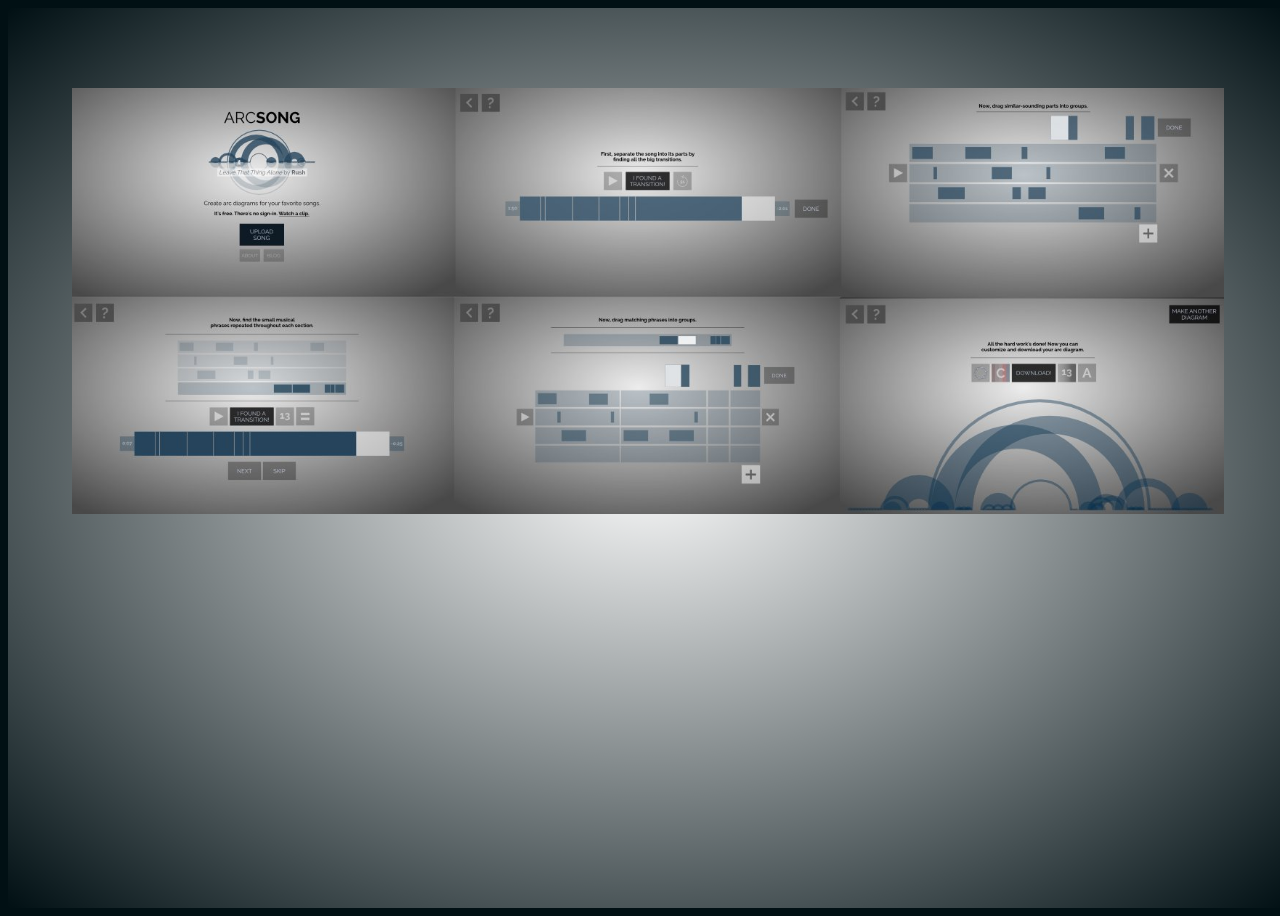
<file: index.html>
<!DOCTYPE HTML>
<HTML>
<head>
    <meta http-equive="Content-Type" content="text/html; charset=utf-8"/>
    <title>Arc Song</title>
    <link href='http://fonts.googleapis.com/css?family=Raleway:400,200' rel='stylesheet' type='text/css'>  
    <link href='mockup.css' rel='stylesheet' type='text/css'>  
</head>
<body>
    <img src="mockups/mockup.jpg" alt="mockup"/>
</body>
</HTML>
</file>
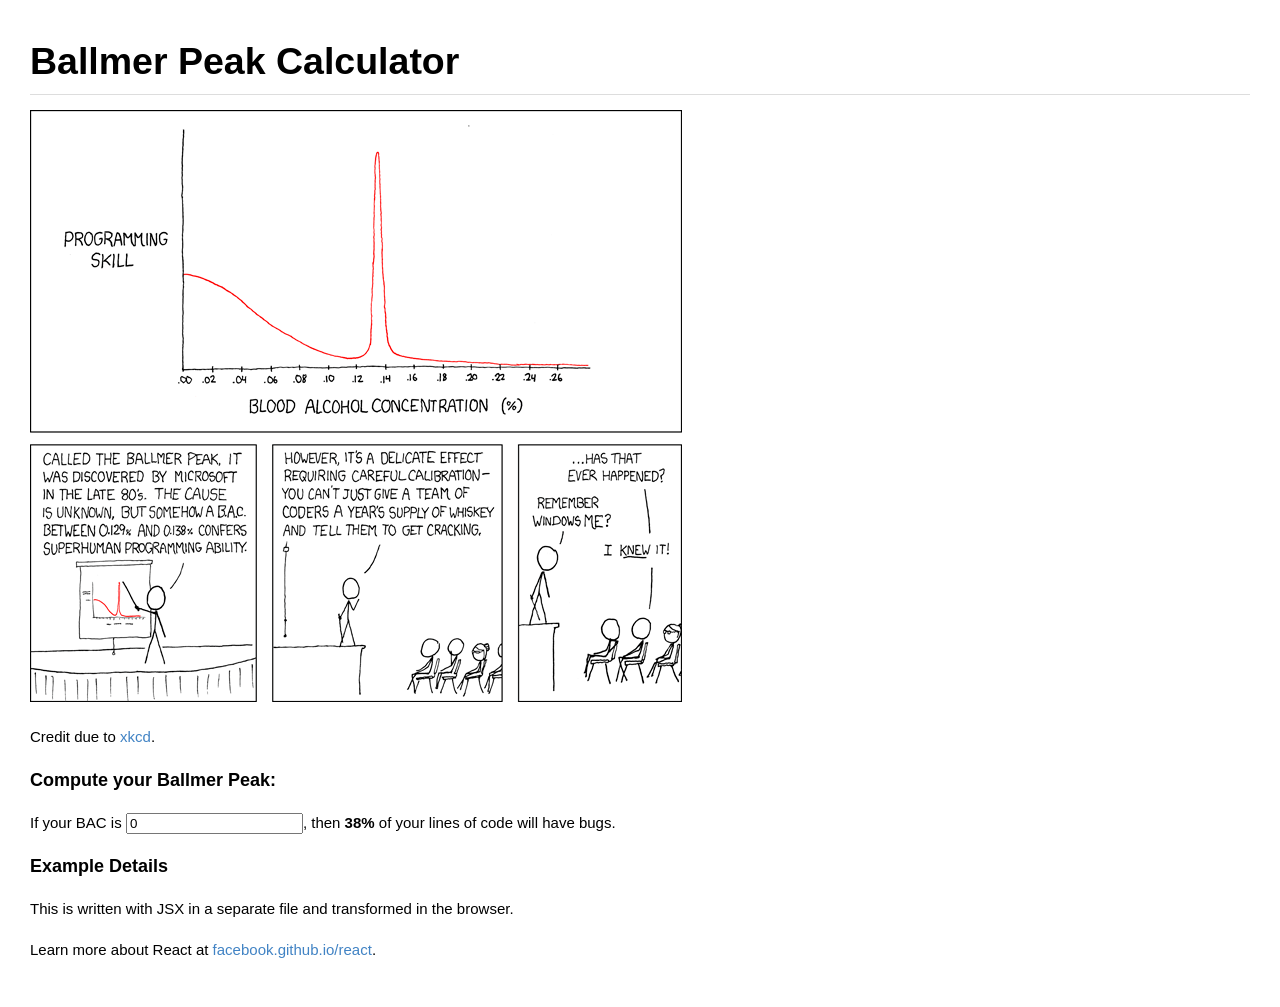
<file: js/react/examples/ballmer-peak/index.html>
<!DOCTYPE html>
<html>
  <head>
    <meta http-equiv='Content-type' content='text/html; charset=utf-8'>
    <title>Ballmer Peak Calculator</title>
    <link rel="stylesheet" href="../shared/css/base.css" />
  </head>
  <body>
    <h1>Ballmer Peak Calculator</h1>
    <div id="container">
      <p>
        If you can see this, React is not working right. This is probably because you&apos;re viewing
        this on your file system instead of a web server. Try running
        <pre>
          python -m SimpleHTTPServer
        </pre>
        and going to <a href="http://localhost:8000/">http://localhost:8000/</a>.
      </p>
    </div>
    <h4>Example Details</h4>
    <p>This is written with JSX in a separate file and transformed in the browser.</p>
    <p>
      Learn more about React at
      <a href="http://facebook.github.io/react" target="_blank">facebook.github.io/react</a>.
    </p>
    <script src="../../build/react.js"></script>
    <script src="../../build/JSXTransformer.js"></script>
    <script type="text/jsx" src="example.js"></script>
  </body>
</html>
</file>
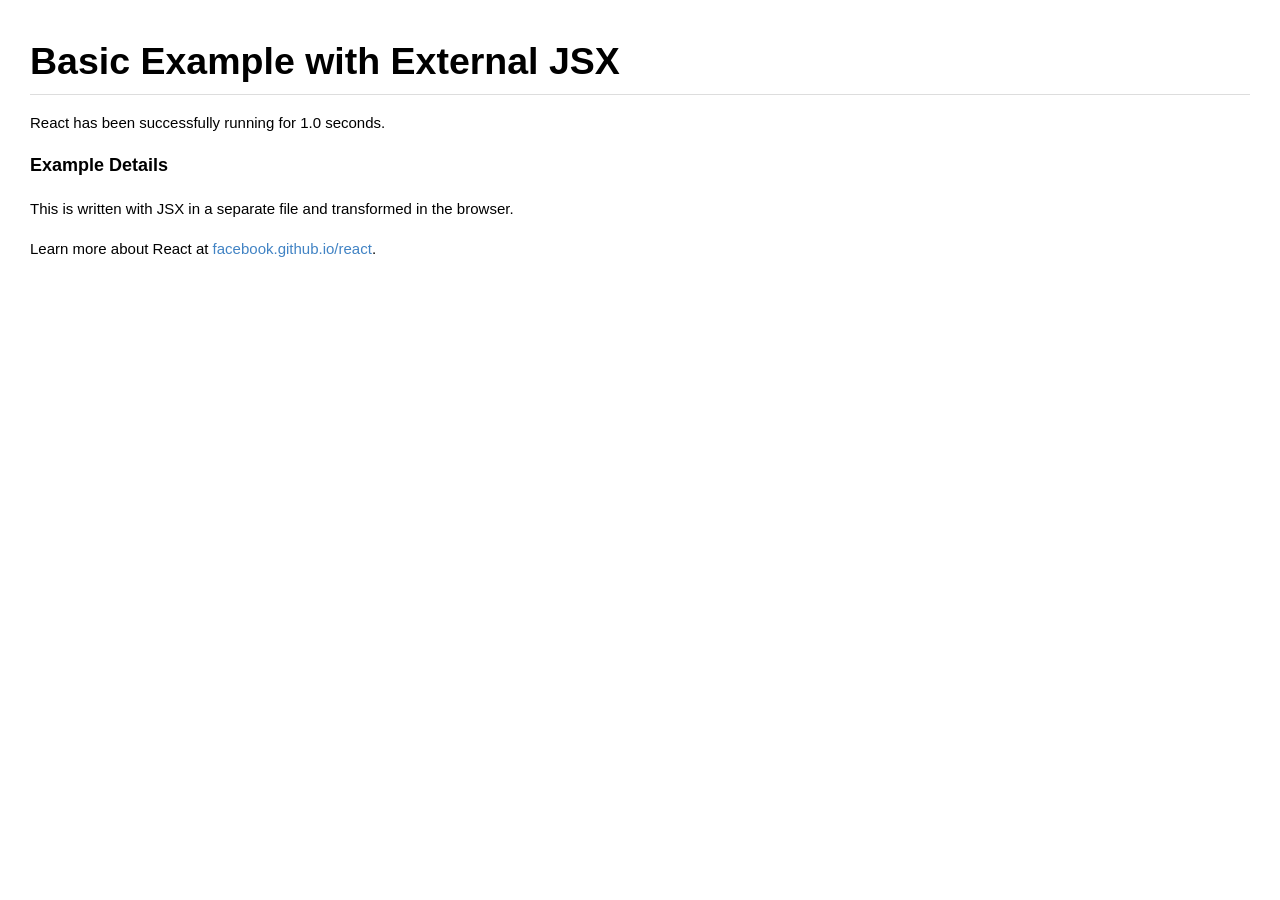
<file: js/react/examples/basic-jsx-external/index.html>
<!DOCTYPE html>
<html>
  <head>
    <meta http-equiv='Content-type' content='text/html; charset=utf-8'>
    <title>Basic Example with External JSX</title>
    <link rel="stylesheet" href="../shared/css/base.css" />
  </head>

  <body>
    <h1>Basic Example with External JSX</h1>
    <div id="container">
      <p>
        If you can see this, React is not working right. This is probably because you&apos;re viewing
        this on your file system instead of a web server. Try running
        <pre>
          python -m SimpleHTTPServer
        </pre>
        and going to <a href="http://localhost:8000/">http://localhost:8000/</a>.
      </p>
    </div>
    <h4>Example Details</h4>
    <p>This is written with JSX in a separate file and transformed in the browser.</p>
    <p>
      Learn more about React at
      <a href="http://facebook.github.io/react" target="_blank">facebook.github.io/react</a>.
    </p>
    <script src="../../build/react.js"></script>
    <script src="../../build/JSXTransformer.js"></script>
    <script type="text/jsx" src="example.js"></script>
  </body>
</html>
</file>
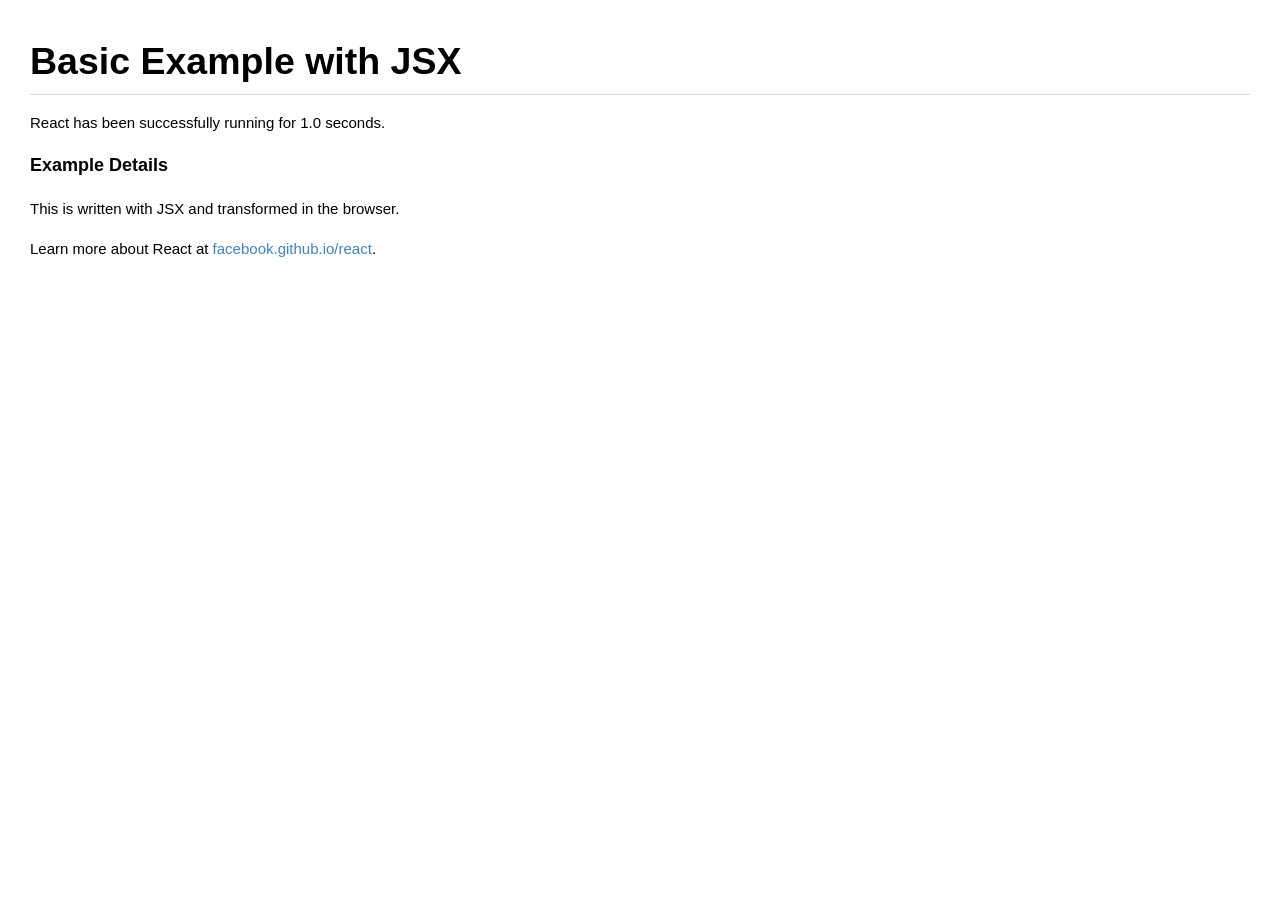
<file: js/react/examples/basic-jsx/index.html>
<!DOCTYPE html>
<html>
  <head>
    <meta http-equiv='Content-type' content='text/html; charset=utf-8'>
    <title>Basic Example with JSX</title>
    <link rel="stylesheet" href="../shared/css/base.css" />
  </head>
  <body>
    <h1>Basic Example with JSX</h1>
    <div id="container">
      <p>
        To install React, follow the instructions on
        <a href="http://www.github.com/facebook/react/">GitHub</a>.
      </p>
      <p>
        If you can see this, React is not working right.
        If you checked out the source from GitHub make sure to run <code>grunt</code>.
      </p>
    </div>
    <h4>Example Details</h4>
    <p>This is written with JSX and transformed in the browser.<p>
    <p>
      Learn more about React at
      <a href="http://facebook.github.io/react" target="_blank">facebook.github.io/react</a>.
    </p>
    <script src="../../build/react.js"></script>
    <script src="../../build/JSXTransformer.js"></script>
    <script type="text/jsx">
      /**
       * @jsx React.DOM
       */
      var ExampleApplication = React.createClass({
        render: function() {
          var elapsed = Math.round(this.props.elapsed  / 100);
          var seconds = elapsed / 10 + (elapsed % 10 ? '' : '.0' );
          var message =
            'React has been successfully running for ' + seconds + ' seconds.';

          return <p>{message}</p>;
        }
      });
      var start = new Date().getTime();
      setInterval(function() {
        React.renderComponent(
          <ExampleApplication elapsed={new Date().getTime() - start} />,
          document.getElementById('container')
        );
      }, 50);
    </script>
  </body>
</html>
</file>
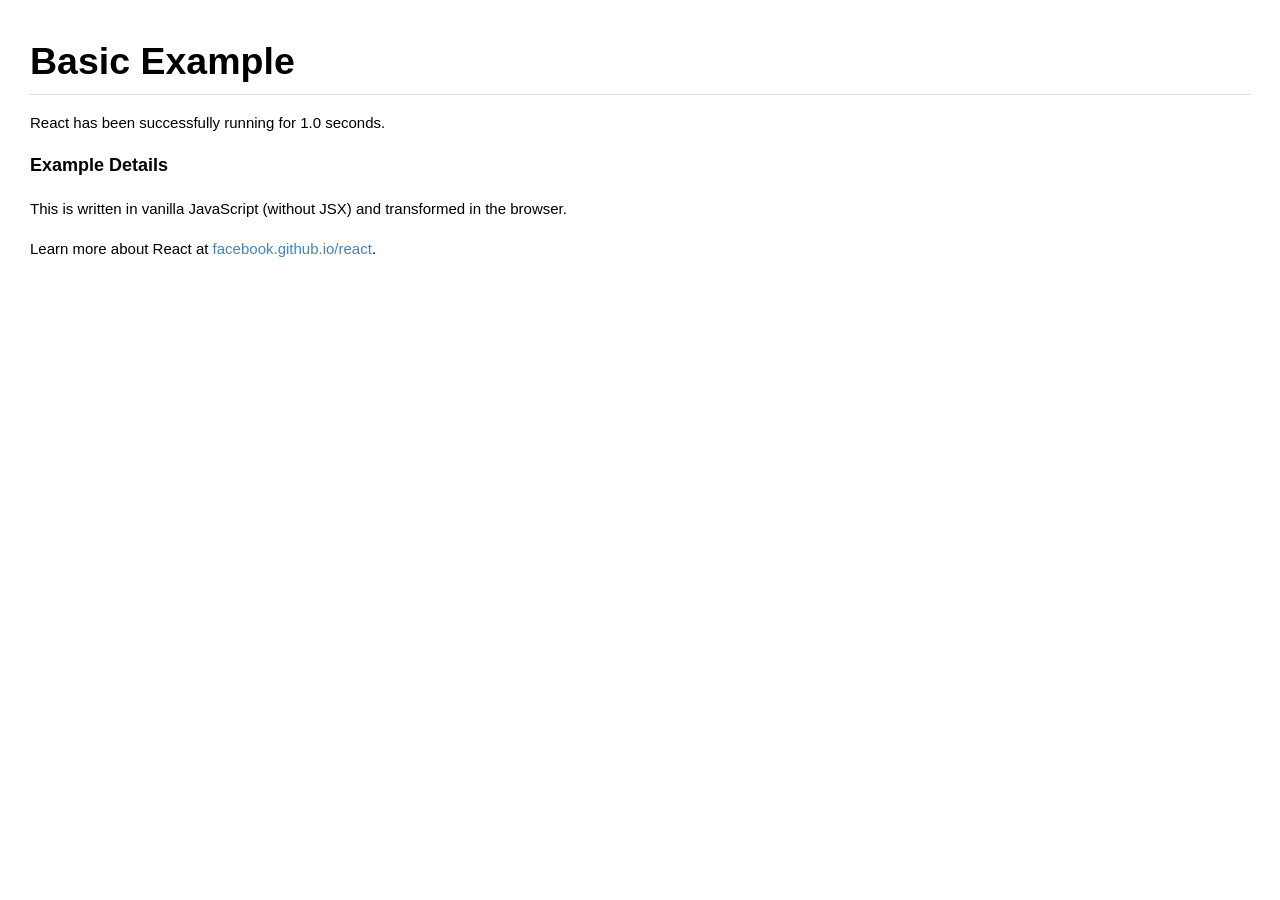
<file: js/react/examples/basic/index.html>
<!DOCTYPE html>
<html>
  <head>
    <meta http-equiv='Content-type' content='text/html; charset=utf-8'>
    <title>Basic Example</title>
    <link rel="stylesheet" href="../shared/css/base.css" />
  </head>
  <body>
    <h1>Basic Example</h1>
    <div id="container">
      <p>
        To install React, follow the instructions on
        <a href="http://www.github.com/facebook/react/">GitHub</a>.
      </p>
      <p>
        If you can see this, React is not working right.
        If you checked out the source from GitHub make sure to run <code>grunt</code>.
      </p>
    </div>
    <h4>Example Details</h4>
    <p>This is written in vanilla JavaScript (without JSX) and transformed in the browser.<p>
    <p>
      Learn more about React at
      <a href="http://facebook.github.io/react" target="_blank">facebook.github.io/react</a>.
    </p>
    <script src="../../build/react.js"></script>
    <script>
      var ExampleApplication = React.createClass({
        render: function() {
          var elapsed = Math.round(this.props.elapsed  / 100);
          var seconds = elapsed / 10 + (elapsed % 10 ? '' : '.0' );
          var message =
            'React has been successfully running for ' + seconds + ' seconds.';

          return React.DOM.p(null, message);
        }
      });
      var start = new Date().getTime();
      setInterval(function() {
        React.renderComponent(
          ExampleApplication({elapsed: new Date().getTime() - start}),
          document.getElementById('container')
        );
      }, 50);
    </script>
  </body>
</html>
</file>
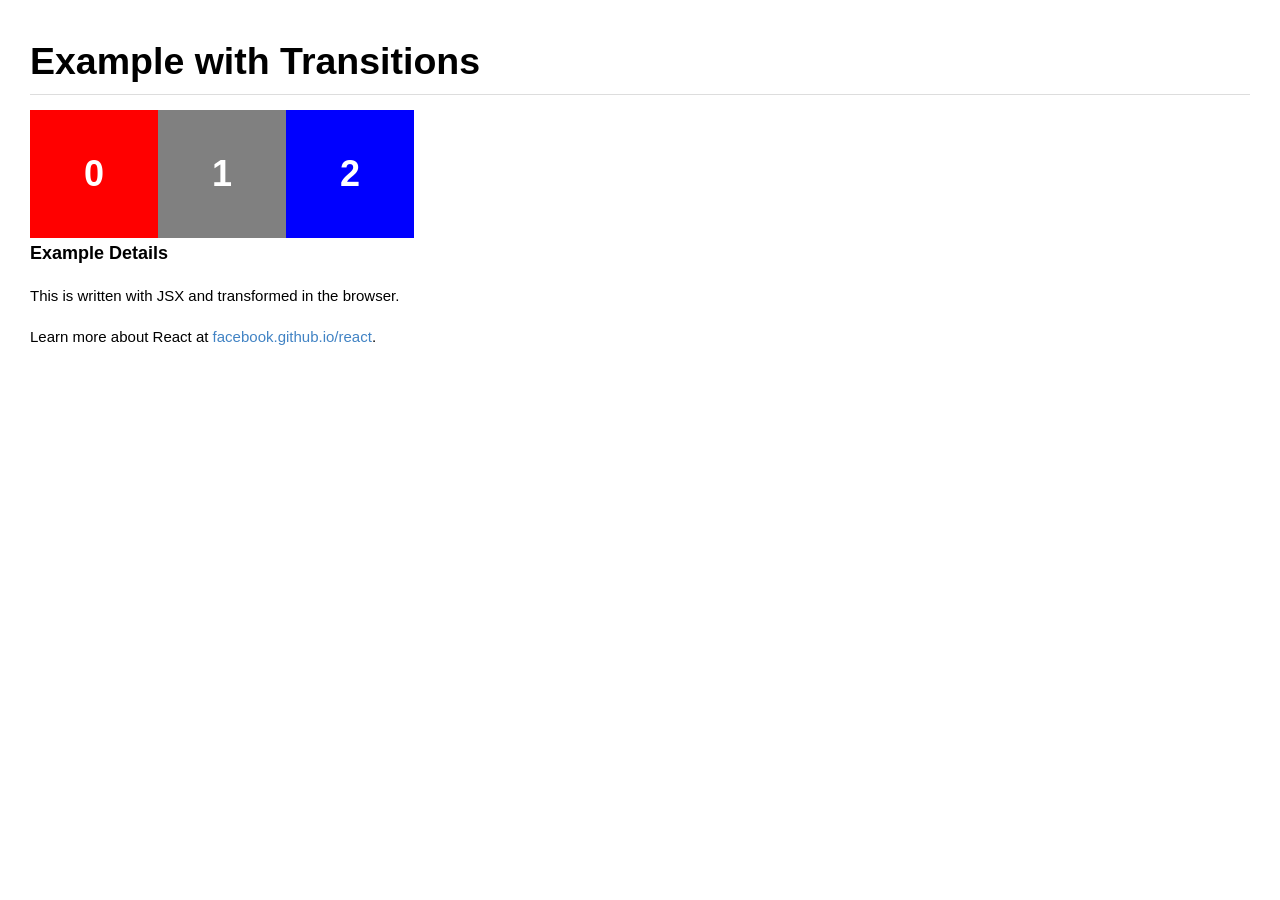
<file: js/react/examples/transitions/index.html>
<!DOCTYPE html>
<html>
  <head>
    <meta http-equiv='Content-type' content='text/html; charset=utf-8'>
    <title>Example with Transitions</title>
    <link rel="stylesheet" href="../shared/css/base.css" />
    <link rel="stylesheet" href="transition.css" />
  </head>
  <body>
    <h1>Example with Transitions</h1>
    <div id="container">
      <p>
        To install React, follow the instructions on
        <a href="http://www.github.com/facebook/react/">GitHub</a>.
      </p>
      <p>
        If you can see this, React is not working right.
        If you checked out the source from GitHub make sure to run <code>grunt</code>.
      </p>
    </div>
    <h4>Example Details</h4>
    <p>This is written with JSX and transformed in the browser.<p>
    <p>
      Learn more about React at
      <a href="http://facebook.github.io/react" target="_blank">facebook.github.io/react</a>.
    </p>
    <script src="../../build/react-with-addons.js"></script>
    <script src="../../build/JSXTransformer.js"></script>
    <script type="text/jsx">
      /**
       * @jsx React.DOM
       */
      var CSSTransitionGroup = React.addons.CSSTransitionGroup;
      var INTERVAL = 2000;

      var AnimateDemo = React.createClass({
        getInitialState: function() {
          return {start: 0};
        },

        componentDidMount: function() {
          this.interval = setInterval(this.tick, INTERVAL);
        },

        componentWillUnmount: function() {
          clearInterval(this.interval);
        },

        tick: function() {
          this.setState({start: this.state.start + 1});
        },

        render: function() {
          var children = [];
          var pos = 0;
          var colors = ['red', 'gray', 'blue'];
          for (var i = this.state.start; i < this.state.start + 3; i++) {
            var style = {
              left: pos * 128,
              background: colors[i % 3]
            };
            pos++;
            children.push(<div key={i} className="animateItem" style={style}>{i}</div>);
          }
          return (
            <CSSTransitionGroup
              className="animateExample"
              transitionName="example">
              {children}
            </CSSTransitionGroup>
          );
        }
      });

      React.renderComponent(
        <AnimateDemo />,
        document.getElementById('container')
      );
    </script>
  </body>
</html>
</file>
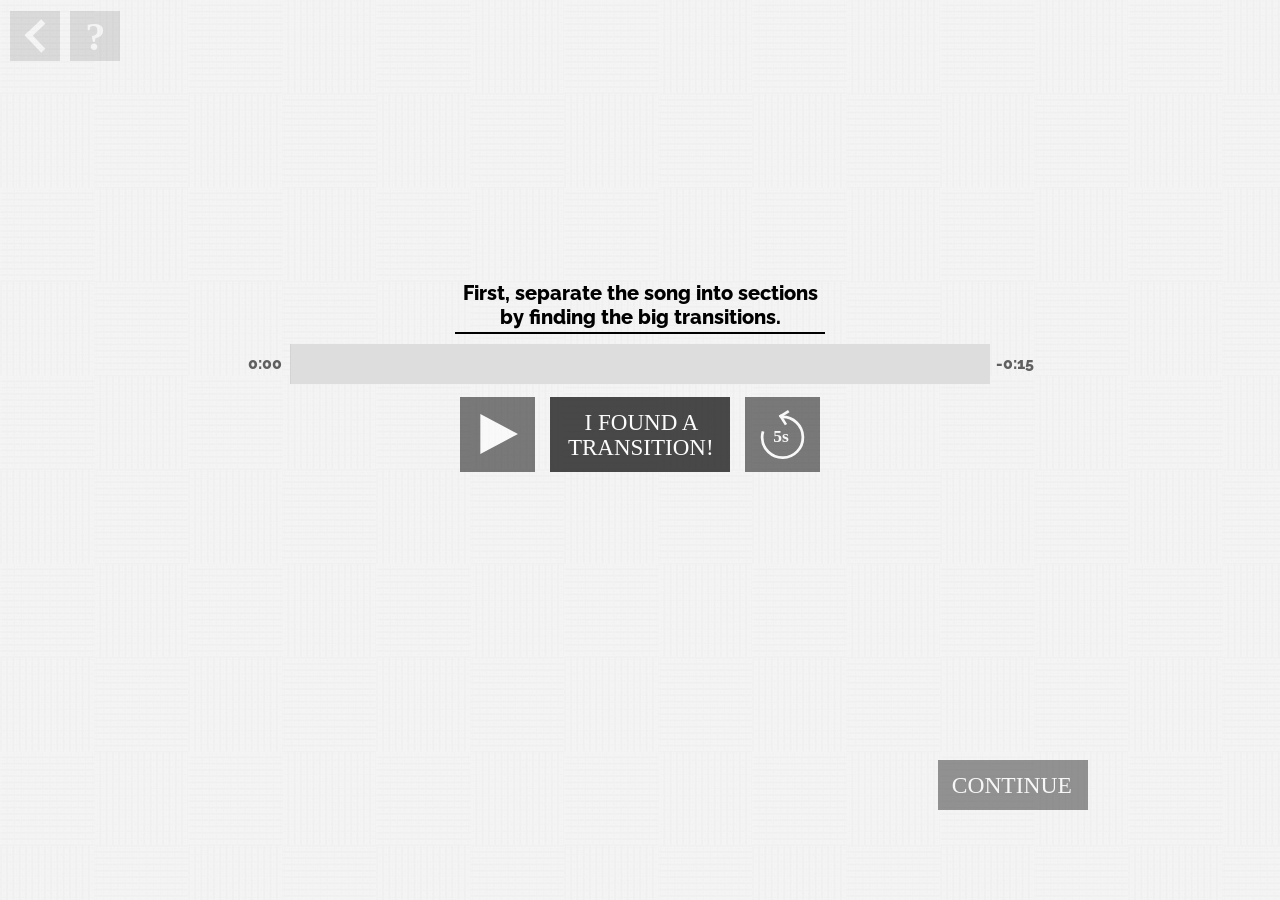
<file: live_index.html>
<!DOCTYPE html>
<html>
<head>
	<script src="http://code.jquery.com/jquery-1.10.2.min.js"></script>
    <script src="js/react/build/react.js"></script>
    <script src="js/react/build/JSXTransformer.js"></script>
    <script src="js/howler.min.js"></script>
    <script src="js/fluxxor.js"></script>
	<link rel="stylesheet" type="text/css" href="css/normalize.css">
	<link rel="stylesheet" type="text/css" href="css/arcsong.css">
	<link href='http://fonts.googleapis.com/css?family=Raleway:300,400,700' rel='stylesheet' type='text/css'>
    <link href='http://fonts.googleapis.com/css?family=Josefin+Sans:400,700' rel='stylesheet' type='text/css'>
</head>
<body>
    <div id='content'></div>
    <script type='text/jsx' src="js/react_app.js"></script>
</body>
</html>
</file>
<file: mockup.css>
html {
    background: rgb(1, 16, 20);
    overflow: hidden;
}
body {
    width: 100vw;
    height: 100vh;
    background: -moz-radial-gradient(center, ellipse cover, rgba(255,255,255,1) 0%, rgba(255,255,255,0) 100%); /* FF3.6+ */
    background: -webkit-gradient(radial, center center, 0px, center center, 100%, color-stop(0%,rgba(255,255,255,1)), color-stop(100%,rgba(255,255,255,0))); /* Chrome,Safari4+ */
    background: -webkit-radial-gradient(center, ellipse cover, rgba(255,255,255,1) 0%,rgba(255,255,255,0) 100%); /* Chrome10+,Safari5.1+ */
    background: -o-radial-gradient(center, ellipse cover, rgba(255,255,255,1) 0%,rgba(255,255,255,0) 100%); /* Opera 12+ */
    background: -ms-radial-gradient(center, ellipse cover, rgba(255,255,255,1) 0%,rgba(255,255,255,0) 100%); /* IE10+ */
    background: radial-gradient(ellipse at center, rgba(255,255,255,1) 0%,rgba(255,255,255,0) 100%); /* W3C */
    filter: progid:DXImageTransform.Microsoft.gradient( startColorstr='#ffffff', endColorstr='#00ffffff',GradientType=1 ); /* IE6-9 fallback on horizontal gradient */        
    
}
img {
    text-align: center;
    margin: 0 auto;
    display: block;
    width: 90vw;
    padding-top: 5em;
}
</file>
<file: js/react/examples/shared/css/base.css>
body {
  background: #fff;
  font-family: "Helvetica Neue", Helvetica, Arial, sans-serif;;
  font-size: 15px;
  line-height: 1.7;
  margin: 0;
  padding: 30px;
}

a {
  color: #4183c4;
  text-decoration: none;
}

a:hover {
  text-decoration: underline;
}

code {
  background-color: #f8f8f8;
  border: 1px solid #ddd;
  border-radius: 3px;
  font-family: "Bitstream Vera Sans Mono", Consolas, Courier, monospace;
  font-size: 12px;
  margin: 0 2px;
  padding: 0px 5px;
}

h1, h2, h3, h4 {
  font-weight: bold;
  margin: 0 0 15px;
  padding: 0;
}

h1 {
  border-bottom: 1px solid #ddd;
  font-size: 2.5em;
  font-weight: bold;
  margin: 0 0 15px;
  padding: 0;
}

h2 {
  border-bottom: 1px solid #eee;
  font-size: 2em;
}

h3 {
  font-size: 1.5em;
}

h4 {
  font-size: 1.2em;
}

p, ul {
  margin: 15px 0;
}

ul {
  padding-left: 30px;
}
</file>
<file: js/react/examples/transitions/transition.css>
.example-enter,
.example-leave {
  -webkit-transition: all .25s;
  transition: all .25s;
}

.example-enter,
.example-leave.example-leave-active {
  opacity: 0.01;
}

.example-leave.example-leave-active {
  margin-left: -128px;
}

.example-enter {
  margin-left: 128px;
}

.example-enter.example-enter-active,
.example-leave {
  margin-left: 0;
  opacity: 1;
}

.animateExample {
  display: block;
  height: 128px;
  position: relative;
  width: 384px;
}

.animateItem {
  color: white;
  font-size: 36px;
  font-weight: bold;
  height: 128px;
  line-height: 128px;
  position: absolute;
  text-align: center;
  -webkit-transition: all .25s; /* TODO: make this a move animation */
  transition: all .25s; /* TODO: make this a move animation */
  width: 128px;
}
</file>
<file: css/arcsong.css>
.button {
  opacity: 0.5; }
  .button:hover {
    opacity: 0.7; }

.hidden {
  display: none; }

body {
  position: absolute;
  top: 1px;
  bottom: 0px;
  left: 0px;
  right: 0px;
  background-image: url('../img/png/18.png');
  font-family: 'Raleway', sans-serif;
  font-size: 24px;
  text-align: center; }
  body .nav .back-button, body .nav .help-button {
    position: absolute;
    height: 50px;
    width: 50px;
    top: 10px;
    opacity: 0.1;
    z-index: 1; }
    body .nav .back-button:hover, body .nav .help-button:hover {
      opacity: 0.2; }
  body .nav .back-button {
    left: 10px; }
  body .nav .help-button {
    left: 70px; }
  body .nav .continue-button {
    position: absolute;
    height: 50px;
    width: 150px;
    bottom: 10%;
    right: 15%;
    z-index: 1;
    opacity: 0.4; }
    body .nav .continue-button:hover {
      opacity: 0.5; }
  body #landing-page {
    height: 100%;
    width: 100%;
    font-family: 'Josefin Sans', sans-serif; }
    body #landing-page #description {
      padding-top: 120px;
      padding-bottom: 20px;
      font-size: 29px; }
    body #landing-page .caption {
      font-size: 13px;
      padding-bottom: 10px; }
    body #landing-page #nav {
      width: 180px;
      margin: 10px auto; }
      body #landing-page #nav .action {
        font-size: 20px;
        width: 100%;
        height: 40px;
        background: rgba(81, 117, 132, 0.2);
        cursor: pointer;
        margin: 0 auto; }
        body #landing-page #nav .action:hover {
          background: rgba(81, 117, 132, 0.3); }
      body #landing-page #nav #gallery-button, body #landing-page #nav #about-button {
        height: 40px;
        width: 100%;
        font-size: 20px;
        cursor: pointer; }
        body #landing-page #nav #gallery-button:hover, body #landing-page #nav #about-button:hover {
          background: rgba(81, 117, 132, 0.1); }
  body #transition-finder {
    position: absolute;
    top: 0;
    bottom: 0;
    left: 0;
    right: 0; }
    body #transition-finder .main-container {
      position: absolute;
      height: 300px;
      width: 100%;
      top: 30vh; }
    body #transition-finder .directions {
      width: 370px;
      font-size: 20px;
      font-weight: 800;
      padding-top: 10px;
      padding-bottom: 3px;
      border-bottom: 2px black solid;
      margin: 0 auto;
      margin-bottom: 10px; }
    body #transition-finder .controls {
      position: relative;
      width: 360px;
      height: 75px;
      margin: 13px auto; }
      body #transition-finder .controls .play, body #transition-finder .controls .pause {
        position: absolute;
        left: 0px; }
      body #transition-finder .controls .back-5, body #transition-finder .controls .back-x {
        position: absolute;
        right: 0px; }
      body #transition-finder .controls .transition {
        margin: 0 auto;
        opacity: 0.7; }
        body #transition-finder .controls .transition:hover {
          opacity: 0.9; }
    body #transition-finder .player {
      position: relative;
      margin: 0 auto;
      height: 40px;
      width: 62.5%; }
      body #transition-finder .player .player-background {
        position: absolute;
        left: 50px;
        right: 50px;
        height: 100%;
        background: #ddd; }
        body #transition-finder .player .player-background .progress-bar {
          width: 0%;
          height: 100%;
          background: #496274; }
          body #transition-finder .player .player-background .progress-bar:hover {
            opacity: 0.9; }
        body #transition-finder .player .player-background .transition-marker {
          opacity: 1;
          background: #d3d3d3;
          height: 100%;
          width: 1px;
          position: absolute;
          z-index: 1;
          top: 0;
          left: 0; }
      body #transition-finder .player .elapsed-time, body #transition-finder .player .remaining-time {
        font-size: 16px;
        font-weight: 800;
        color: black;
        position: absolute;
        top: 10px;
        vertical-align: middle;
        width: 50px;
        opacity: 0.6; }
      body #transition-finder .player .elapsed-time {
        left: 0px; }
      body #transition-finder .player .remaining-time {
        right: 0px; }
    body #transition-finder.playing .controls .play {
      display: none; }
    body #transition-finder.playing .controls .pause {
      display: block; }
  body #group-sections {
    position: absolute;
    top: 0;
    bottom: 0;
    left: 0;
    right: 0; }
    body #group-sections .back-button, body #group-sections .help-button {
      position: absolute;
      height: 50px;
      width: 50px;
      top: 10px; }
    body #group-sections .back-button {
      left: 10px; }
    body #group-sections .help-button {
      left: 70px; }
    body #group-sections .directions {
      width: 450px;
      font-size: 20px;
      font-weight: 800;
      padding-bottom: 3px;
      border-bottom: 2px black solid;
      margin: 0 auto;
      margin-top: 80px; }
    body #group-sections .editor {
      margin-top: 7px; }
      body #group-sections .editor .original, body #group-sections .editor .group {
        height: 50px;
        margin-bottom: 14px; }
        body #group-sections .editor .original.over .song .background, body #group-sections .editor .group.over .song .background {
          opacity: 0.3;
          transition: opacity 0.5s ease; }
        body #group-sections .editor .original .song, body #group-sections .editor .group .song {
          position: relative;
          width: 70%;
          height: 100%;
          margin: 0 auto; }
          body #group-sections .editor .original .song .controls, body #group-sections .editor .group .song .controls {
            visibility: hidden;
            position: absolute;
            top: 0;
            bottom: 0;
            left: 0;
            right: 0; }
            body #group-sections .editor .original .song .controls .play, body #group-sections .editor .group .song .controls .play {
              position: absolute;
              left: -69.1px; }
            body #group-sections .editor .original .song .controls .delete, body #group-sections .editor .group .song .controls .delete {
              position: absolute;
              right: -69.1px; }
          body #group-sections .editor .original .song .next, body #group-sections .editor .group .song .next {
            position: absolute;
            right: 0; }
          body #group-sections .editor .original .song .background, body #group-sections .editor .group .song .background {
            position: absolute;
            top: 0;
            bottom: 0;
            left: 0;
            right: 0;
            background: #26455c;
            opacity: 0.05;
            transition: opacity 0.5s ease; }
          body #group-sections .editor .original .song .sections, body #group-sections .editor .group .song .sections {
            position: absolute;
            top: 7px;
            bottom: 7px;
            left: 7px;
            right: 7px; }
            body #group-sections .editor .original .song .sections .section, body #group-sections .editor .group .song .sections .section {
              position: absolute;
              height: 100%; }
              body #group-sections .editor .original .song .sections .section div, body #group-sections .editor .group .song .sections .section div {
                position: absolute;
                background: #455c6f;
                left: 2px;
                right: 0;
                height: 100%;
                opacity: 1; }
                body #group-sections .editor .original .song .sections .section div:hover, body #group-sections .editor .group .song .sections .section div:hover {
                  background: #a2b4c3; }
                body #group-sections .editor .original .song .sections .section div.drag, body #group-sections .editor .group .song .sections .section div.drag {
                  border: 1px white solid; }
              body #group-sections .editor .original .song .sections .section .progress, body #group-sections .editor .group .song .sections .section .progress {
                left: 0;
                width: 0%;
                background: white; }
      body #group-sections .editor .original {
        margin-bottom: 7px; }
        body #group-sections .editor .original .song .sections .section div {
          background: #002545; }
        body #group-sections .editor .original .song .background {
          background: none; }

/*# sourceMappingURL=arcsong.css.map */
</file>
